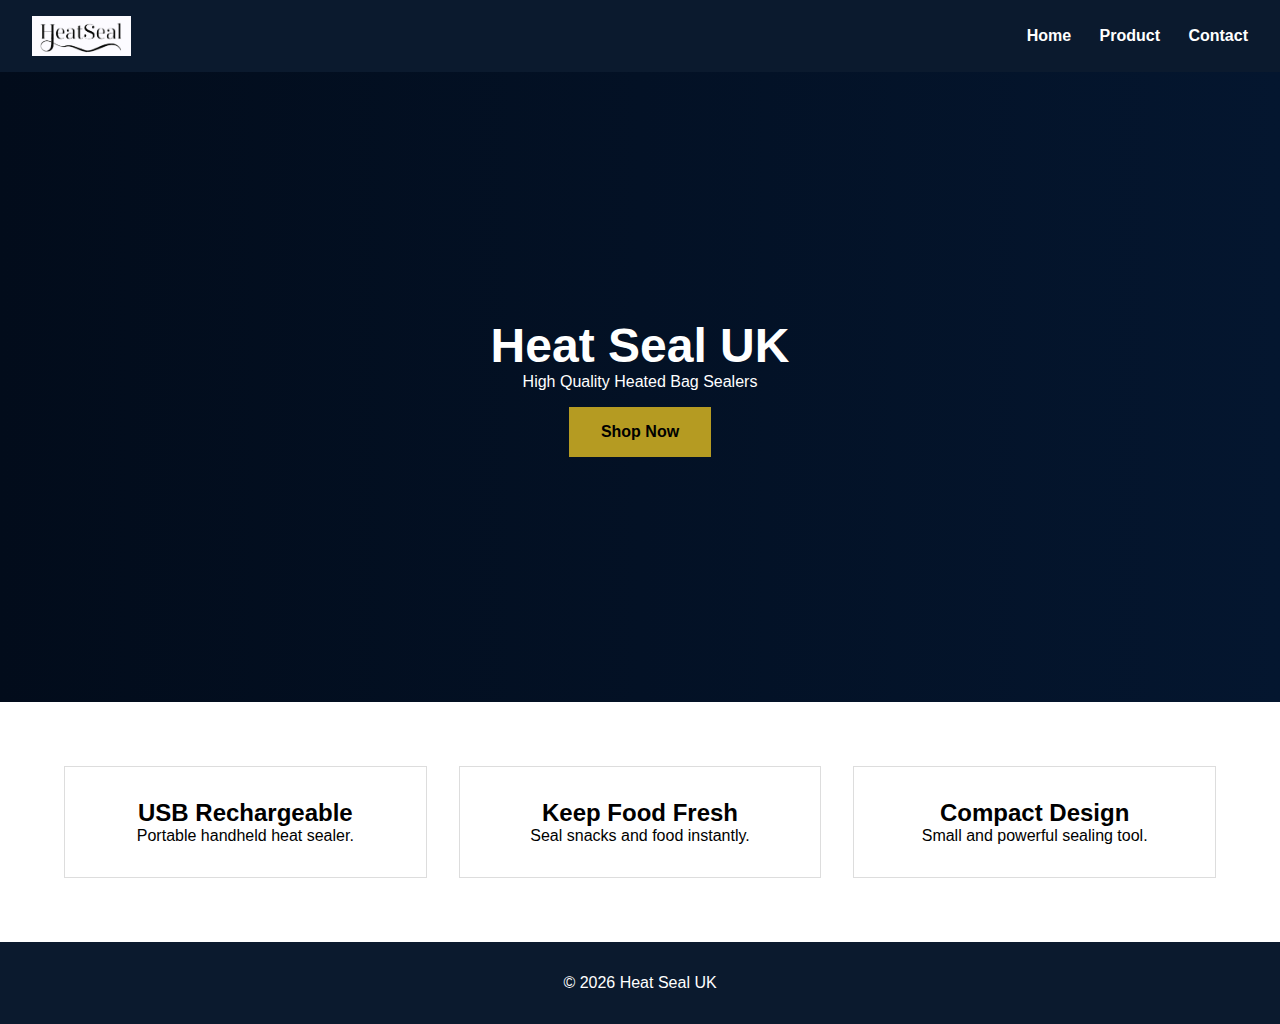
<file: index.html>
<!DOCTYPE html>
<html lang="en">
<head>
<meta charset="UTF-8">
<meta name="viewport" content="width=device-width, initial-scale=1.0">
<title>Heat Seal UK</title>
<link rel="stylesheet" href="/CSS/styles.css">
</head>

<body>

<header class="site-header">
  <img src="/Images/Heat Seal.png" class="logo">
  <nav>
    <a href="/">Home</a>
    <a href="/HTML/product.html">Product</a>
    <a href="/HTML/contact.html">Contact</a>
  </nav>
</header>

<section class="hero">
  <h1>Heat Seal UK</h1> 
  <p>High Quality Heated Bag Sealers</p>
  <a class="cta-btn" href="/HTML/product.html">Shop Now</a>
</section>

<section class="features">
  <div class="feature-box">
    <h2>USB Rechargeable</h2>
    <p>Portable handheld heat sealer.</p>
  </div>

  <div class="feature-box">
    <h2>Keep Food Fresh</h2>
    <p>Seal snacks and food instantly.</p>
  </div>

  <div class="feature-box">
    <h2>Compact Design</h2>
    <p>Small and powerful sealing tool.</p>
  </div>
</section>

<footer>
<p>© 2026 Heat Seal UK</p>
</footer>

</body>
</html>
</file>
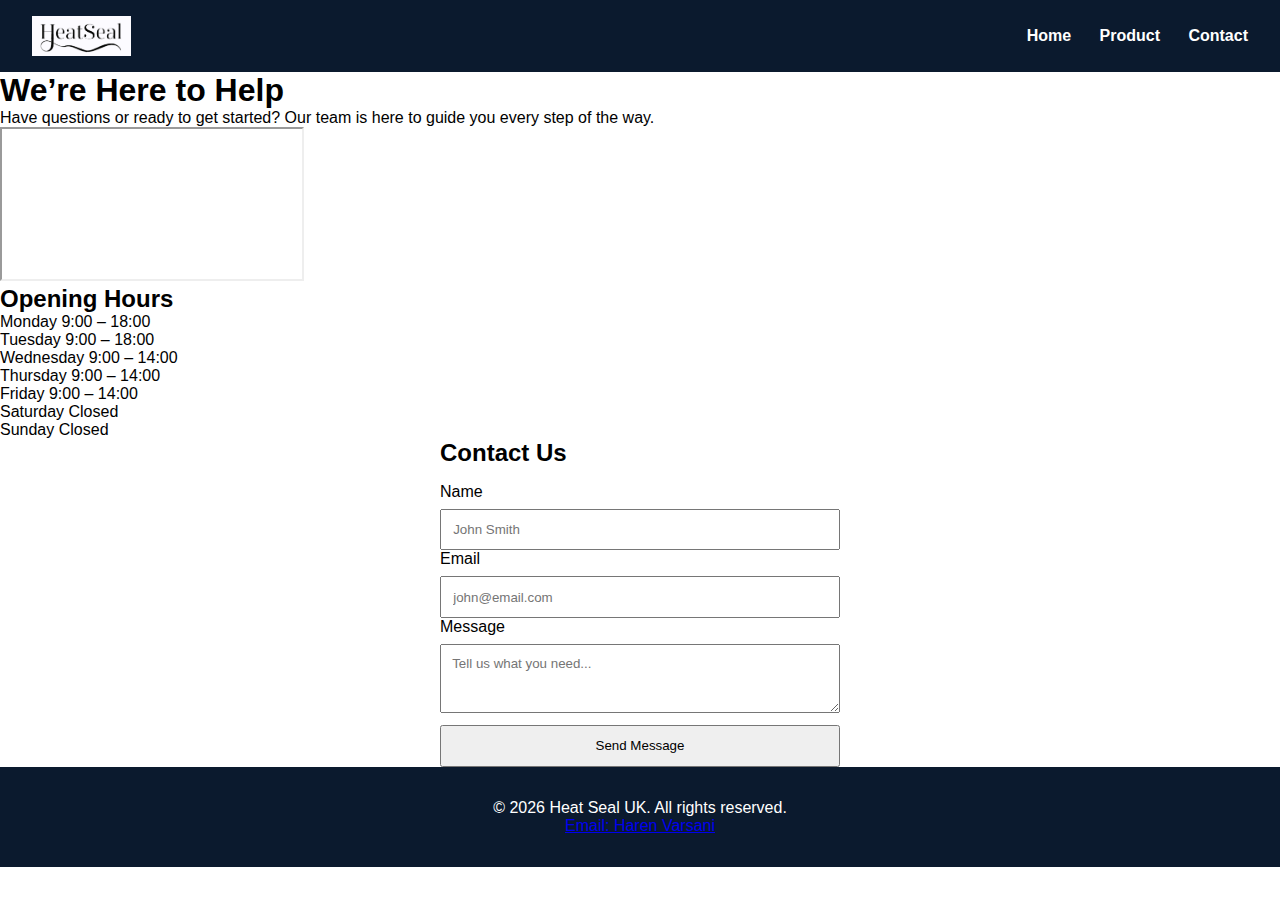
<file: contact.html>
<!DOCTYPE html>
<html lang="en">
<head>
<meta charset="UTF-8">
<meta name="viewport" content="width=device-width, initial-scale=1.0">
<title>Heat Seal UK</title>
<link rel="stylesheet" href="/CSS/styles.css">
</head>

<body>

<header class="site-header">
  <img src="/Images/Heat Seal.png" class="logo">
  <nav>
        <a href="/">Home</a>
        <a href="/HTML/product.html">Product</a>
        <a href="/HTML/contact.html" >Contact</a>
    </nav>
</header>

<main class="contact-container">

    <!-- LEFT SIDE -->
    <section class="contact-info">
        <h1>We’re Here to Help</h1>
        <p>Have questions or ready to get started? Our team is here to guide you every step of the way.</p>

        <div class="map">
            <iframe src="https://www.google.com/maps/embed?pb=!1m18!1m12!1m3!1d2478.8280623481874!2d-0.2319237233096918!3d51.58971450468664!2m3!1f0!2f0!3f0!3m2!1i1024!2i768!4f13.1!3m3!1m2!1s0x4876108b08ac8657%3A0xc6241b957359e27d!2sMiddlesex%20University%20London!5e0!3m2!1sen!2suk!4v1769698177692!5m2!1sen!2suk" allowfullscreen="" loading="lazy"></iframe>
        </div>

        <div class="hours">
            <h2>Opening Hours</h2>
            <ul>
                <li><span>Monday</span> <span>9:00 – 18:00</span></li>
                <li><span>Tuesday</span> <span>9:00 – 18:00</span></li>
                <li><span>Wednesday</span> <span>9:00 – 14:00</span></li>
                <li><span>Thursday</span> <span>9:00 – 14:00</span></li>
                <li><span>Friday</span> <span>9:00 – 14:00</span></li>
                <li><span>Saturday</span> <span>Closed</span></li>
                <li><span>Sunday</span> <span>Closed</span></li>
            </ul>
        </div>
    </section>

    <!-- RIGHT SIDE -->
<section class="contact-form">
    <h2>Contact Us</h2>

    <form class="form-grid">

        <div class="form-group">
            <label for="name">Name</label>
            <input id="name" type="text" placeholder="John Smith" required>
        </div>

        <div class="form-group">
            <label for="email">Email</label>
            <input id="email" type="email" placeholder="john@email.com" required>
        </div>

        <div class="form-group full">
            <label for="message">Message</label>
            <textarea id="message" rows="3x" placeholder="Tell us what you need..."></textarea>
        </div>

        <button class="submit-btn" type="submit">Send Message</button>

    </form>
</section>

</main>

<footer>
    <p>&copy; 2026 Heat Seal UK. All rights reserved.</p>
    <a href="mailto:hv167@mdx.ac.uk">Email: Haren Varsani</a>
</footer>

</body>
</html>
</file>
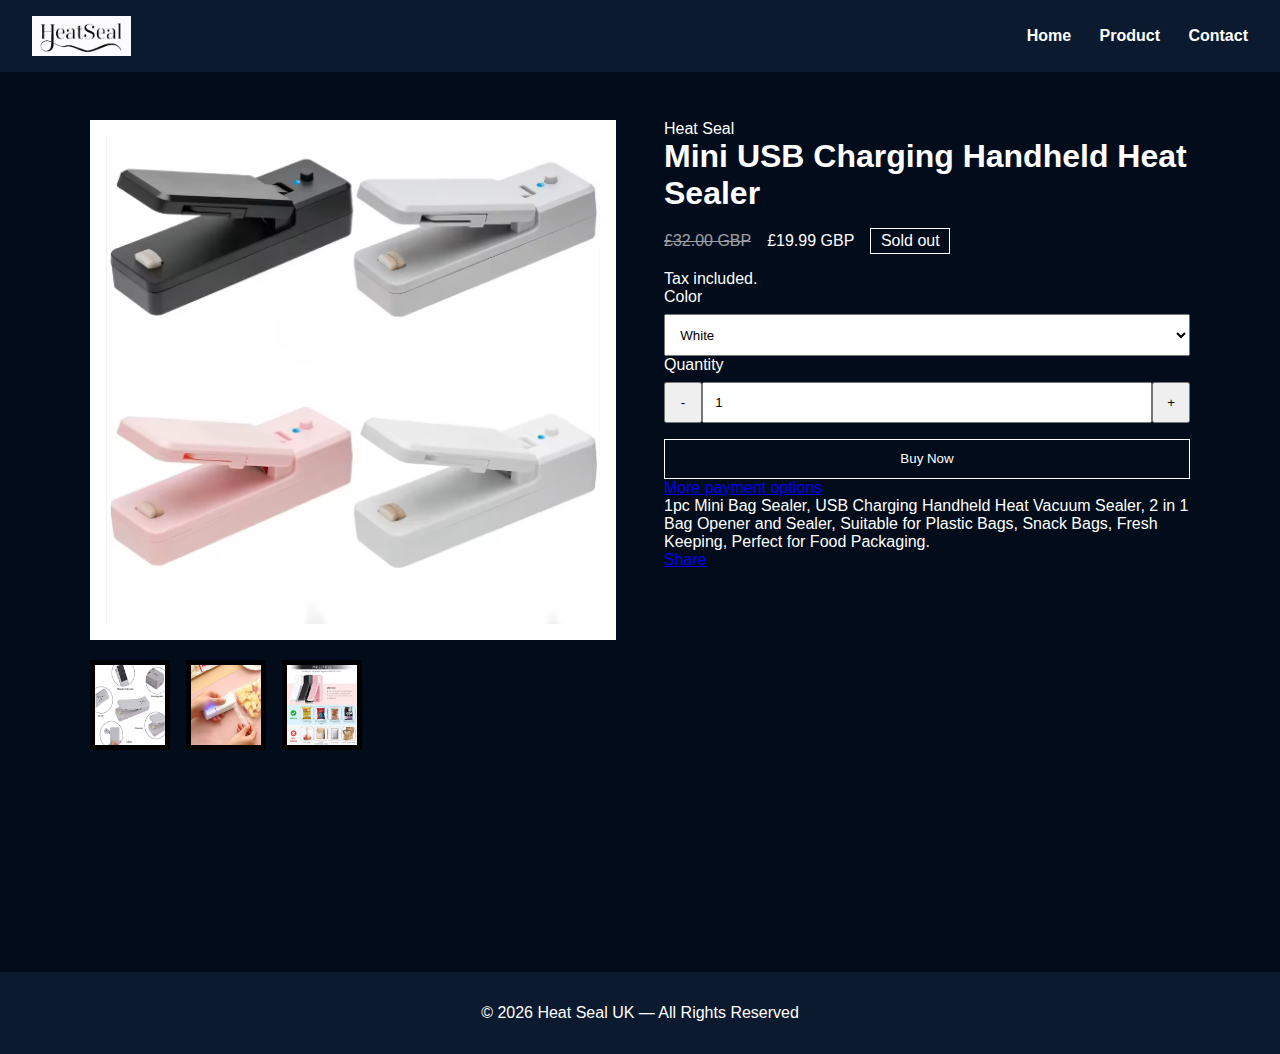
<file: product.html>
<!DOCTYPE html>
<html lang="en">
<head>
<meta charset="UTF-8">
<meta name="viewport" content="width=device-width, initial-scale=1.0">
<title>Mini USB Charging Handheld Heat Sealer | Heat Seal UK</title>

<!-- MAIN CSS -->
<link rel="stylesheet" href="/CSS/styles.css">
</head>

<body>

<!-- ================= TOP LOGO BAR ================= -->

<header class="site-header">
  <img src="/Images/Heat Seal.png" class="logo">
  <nav>
    <a href="/">Home</a>
    <a href="/HTML/product.html">Product</a>
    <a href="/HTML/contact.html">Contact</a>
  </nav>
</header>


<!-- ================= PRODUCT PAGE ================= -->

<main class="product-page">

  <div class="product-container">

    <!--Subimages -->

    <div class="product-images">

      <img class="main-image" src="/Images/HeatSeal1.png" alt="Heat Sealer">

      <div class="thumbnail-row">
        <img src="/Images/Heat Seal4.png">
        <img src="/Images/Heat Seal3.png">
        <img src="/Images/Heat Seal5.png">
      </div>

    </div>

    <!-- RIGHT: INFO -->
    <div class="product-info">

      <p class="breadcrumb">Heat Seal</p>

      <h1>Mini USB Charging Handheld Heat Sealer</h1>

      <div class="price-row">
        <span class="compare-price">£32.00 GBP</span>
        <span class="price">£19.99 GBP</span>
        <span class="badge">Sold out</span>
      </div>

      <p class="tax">Tax included.</p>

      <!-- Variant -->
      <label>Color</label>
      <select>
        <option>White</option>
        <option>Black</option>
        <option>Pink</option>
        <option>Grey</option>

      </select>

      <!-- Quantity -->
      <label>Quantity</label>
      <div class="qty-box">
        <button>-</button>
        <input type="number" value="1">
        <button>+</button>
      </div>

      <!-- Buttons -->
      <button class="soldout-btn">Buy Now</button>


      <a class="more-payments" href="#">More payment options</a>

      <!-- Description -->
      <div class="description">
        <p>
          1pc Mini Bag Sealer, USB Charging Handheld Heat Vacuum Sealer,
          2 in 1 Bag Opener and Sealer, Suitable for Plastic Bags,
          Snack Bags, Fresh Keeping, Perfect for Food Packaging.
        </p>
      </div>

      <a class="share-link" href="#">Share</a>

    </div>

  </div>

</main>

<!-- ================= FOOTER ================= -->

<footer class="site-footer">
  <p>© 2026 Heat Seal UK — All Rights Reserved</p>
</footer>

</body>
</html>
</file>
<file: CSS/styles.css>
/* RESET */
*{
margin:0;
padding:0;
box-sizing:border-box;
font-family:Arial, Helvetica, sans-serif;
}

/* HEADER */
.site-header{
display:flex;
justify-content:space-between;
align-items:center;
padding:1rem 2rem;
background:#0b1a2e;
}

.logo{
height:40px;
}

nav a{
color:white;
margin-left:1.5rem;
text-decoration:none;
font-weight:bold;
}

/* FOOTER */
footer{
text-align:center;
padding:2rem;
background:#0b1a2e;
color:white;
}

/* HOME */

.hero{
min-height:70vh;
background:linear-gradient(to right,#020c1b,#04162f);
display:flex;
flex-direction:column;
justify-content:center;
align-items:center;
color:white;
text-align:center;
}

.hero h1{
font-size:3rem;
}

.cta-btn{
margin-top:1rem;
background:#b59b22;
padding:1rem 2rem;
color:black;
text-decoration:none;
font-weight:bold;
}

.features{
display:grid;
grid-template-columns:repeat(3,1fr);
gap:2rem;
padding:4rem;
text-align:center;
}

.feature-box{
padding:2rem;
border:1px solid #ddd;
}

/* PRODUCT PAGE */

.product-page{
background:#020c1b;
min-height:100vh;
color:white;
padding:3rem;
}

.product-container{
max-width:1100px;
margin:auto;
display:grid;
grid-template-columns:1fr 1fr;
gap:3rem;
}

.main-image{
width:100%;
background:white;
padding:1rem;
}

.thumbnail-row{
display:flex;
gap:1rem;
margin-top:1rem;
}

.thumbnail-row img{
width:80px;
cursor:pointer;
background:black;
padding:0.3rem;
}

.price-row{
display:flex;
gap:1rem;
align-items:center;
margin:1rem 0;
}

.compare-price{
text-decoration:line-through;
opacity:0.6;
}

.badge{
border:1px solid white;
padding:0.2rem 0.6rem;
}

select,input,textarea,button{
width:100%;
padding:0.7rem;
margin-top:0.5rem;
}

.qty-box{
display:flex;
}

.qty-box button{
width:40px;
}

.soldout-btn{
background:none;
border:1px solid white;
color:white;
margin-top:1rem;
}

.paypal-btn{
background:#b59b22;
color:black;
margin-top:1rem;
font-weight:bold;
}

/* CONTACT */

.contact-section{
padding:4rem;
text-align:center;
}

.contact-form{
max-width:400px;
margin:auto;
display:flex;
flex-direction:column;
gap:1rem;
}

/* MOBILE */

@media(max-width:900px){

.features{
grid-template-columns:1fr;
}

.product-container{
grid-template-columns:1fr;
}
/* FORM LAYOUT */
.form-grid{
display:grid;
grid-template-columns:1fr 1fr;
gap:1.2rem;
margin-top:1.5rem;
}

.form-group{
display:flex;
flex-direction:column;
}

.form-group.full{
grid-column:1 / -1;
}

/* LABELS */
.form-group label{
font-size:0.9rem;
margin-bottom:6px;
opacity:0.85;
}

/* INPUTS */
.form-group input,
.form-group textarea{
background:#020c1b;
border:1px solid #1f3a5f;
color:white;
padding:12px 14px;
border-radius:10px;
font-size:14px;
transition:all 0.2s ease;
}

/* PLACEHOLDER */
.form-group input::placeholder,
.form-group textarea::placeholder{
color:#6f8db3;
}

/* FOCUS EFFECT */
.form-group input:focus,
.form-group textarea:focus{
outline:none;
border-color:#b59b22;
box-shadow:0 0 0 2px rgba(181,155,34,0.25);
}

/* BUTTON */
.submit-btn{
grid-column:1 / -1;
margin-top:10px;
background:#b59b22;
color:black;
font-weight:bold;
padding:14px;
border:none;
border-radius:12px;
cursor:pointer;
font-size:15px;
letter-spacing:0.5px;
transition:all 0.25s ease;
}

.submit-btn:hover{
background:#d4b82e;
transform:translateY(-1px);
box-shadow:0 8px 18px rgba(0,0,0,0.35);
}

/* MOBILE */
@media(max-width:700px){
.form-grid{
grid-template-columns:1fr;
}
}

}
</file>
